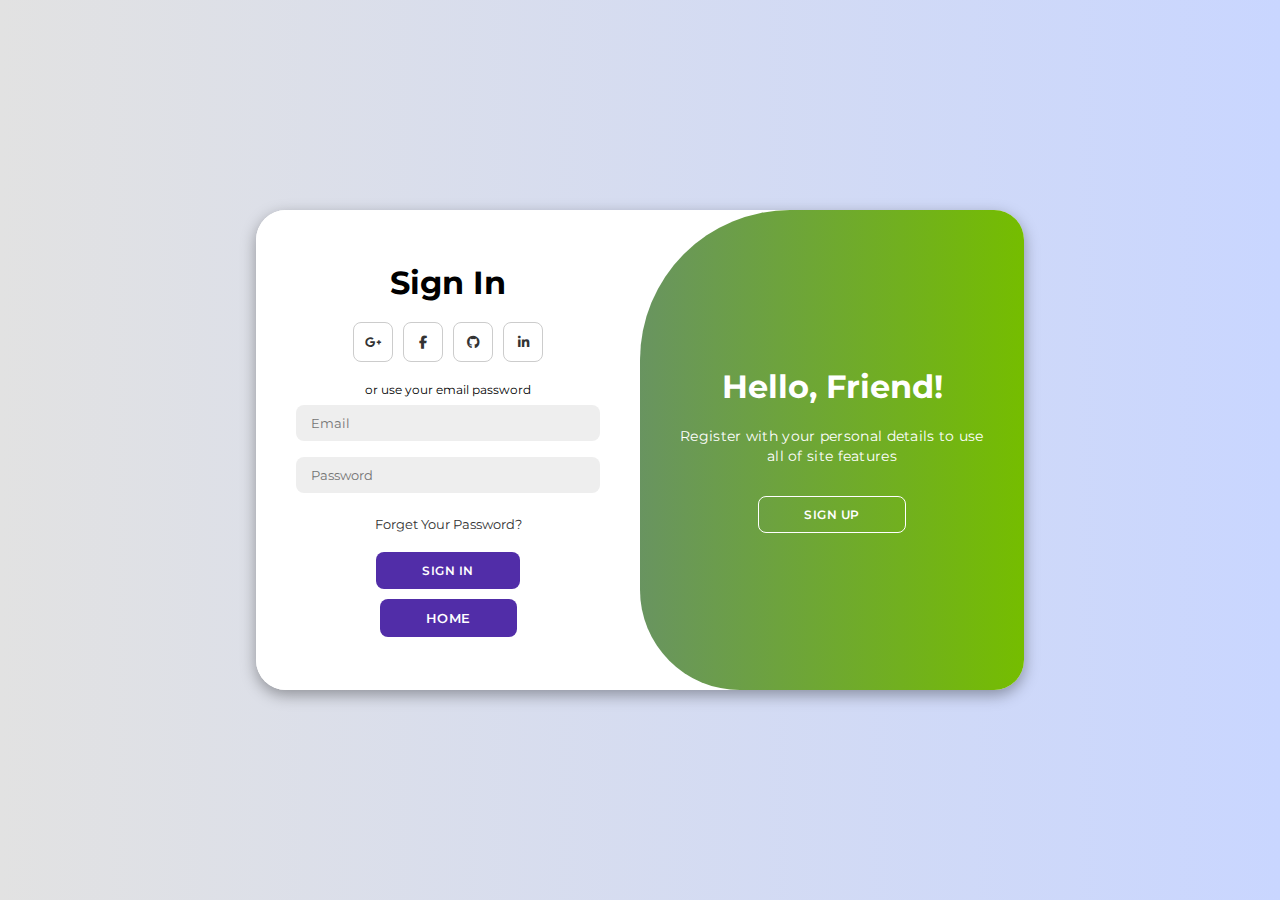
<file: e-commerce-master/loginandsignup/index.html>
<!DOCTYPE html>
<html lang="en">

<head>
    <meta charset="UTF-8">
    <meta name="viewport" content="width=device-width, initial-scale=1.0">
    <link rel="stylesheet" href="https://cdnjs.cloudflare.com/ajax/libs/font-awesome/6.4.2/css/all.min.css">
    <link rel="stylesheet" href="style.css">
    <title>Modern Login Page | AsmrProg</title>
</head>

<body>

    <div class="container" id="container">
        <div class="form-container sign-up">
            <form>
                <h1>Create Account</h1>
                <div class="social-icons">
                    <a href="#" class="icon"><i class="fa-brands fa-google-plus-g"></i></a>
                    <a href="#" class="icon"><i class="fa-brands fa-facebook-f"></i></a>
                    <a href="#" class="icon"><i class="fa-brands fa-github"></i></a>
                    <a href="#" class="icon"><i class="fa-brands fa-linkedin-in"></i></a>
                </div>
                <span>or use your email for registeration</span>
                <input type="text" placeholder="Name">
                <input type="email" placeholder="Email">
                <input type="password" placeholder="Password">
                <button>Sign Up</button>
                <button><a href="/e-commerce-master/index.html" style="color:white;">Home</a></button>
                
            </form>
        </div>
        <div class="form-container sign-in">
            <form>
                <h1>Sign In</h1>
                <div class="social-icons">
                    <a href="#" class="icon"><i class="fa-brands fa-google-plus-g"></i></a>
                    <a href="#" class="icon"><i class="fa-brands fa-facebook-f"></i></a>
                    <a href="#" class="icon"><i class="fa-brands fa-github"></i></a>
                    <a href="#" class="icon"><i class="fa-brands fa-linkedin-in"></i></a>
                </div>
                <span>or use your email password</span>
                <input type="email" placeholder="Email">
                <input type="password" placeholder="Password">
                <a href="#">Forget Your Password?</a>
                <button>Sign In</button>
                <button><a href="/e-commerce-master/index.html" style="color:white;">Home</a></button>
            </form>
        </div>
        <div class="toggle-container">
            <div class="toggle">
                <div class="toggle-panel toggle-left">
                    <h1>Welcome Back!</h1>
                    <p>Enter your personal details to use all of site features</p>
                    <button class="hidden" id="login">Sign In</button>
                </div>
                <div class="toggle-panel toggle-right">
                    <h1>Hello, Friend!</h1>
                    <p>Register with your personal details to use all of site features</p>
                    <button class="hidden" id="register">Sign Up</button>
                </div>
            </div>
        </div>
    </div>

    <script src="script.js"></script>
</body>

</html>
</file>
<file: e-commerce-master/loginandsignup/style.css>
@import url('https://fonts.googleapis.com/css2?family=Montserrat:wght@300;400;500;600;700&display=swap');

*{
    margin: 0;
    padding: 0;
    box-sizing: border-box;
    font-family: 'Montserrat', sans-serif;
}

body{
    background-color: #c9d6ff;
    background: linear-gradient(to right, #e2e2e2, #c9d6ff);
    display: flex;
    align-items: center;
    justify-content: center;
    flex-direction: column;
    height: 100vh;
}

.container{
    background-color: #fff;
    border-radius: 30px;
    box-shadow: 0 5px 15px rgba(0, 0, 0, 0.35);
    position: relative;
    overflow: hidden;
    width: 768px;
    max-width: 100%;
    min-height: 480px;
}

.container p{
    font-size: 14px;
    line-height: 20px;
    letter-spacing: 0.3px;
    margin: 20px 0;
}

.container span{
    font-size: 12px;
}

.container a{
    color: #333;
    font-size: 13px;
    text-decoration: none;
    margin: 15px 0 10px;
}

.container button{
    background-color: #512da8;
    color: #fff;
    font-size: 12px;
    padding: 10px 45px;
    border: 1px solid transparent;
    border-radius: 8px;
    font-weight: 600;
    letter-spacing: 0.5px;
    text-transform: uppercase;
    margin-top: 10px;
    cursor: pointer;
}

.container button.hidden{
    background-color: transparent;
    border-color: #fff;
}

.container form{
    background-color: #fff;
    display: flex;
    align-items: center;
    justify-content: center;
    flex-direction: column;
    padding: 0 40px;
    height: 100%;
}

.container input{
    background-color: #eee;
    border: none;
    margin: 8px 0;
    padding: 10px 15px;
    font-size: 13px;
    border-radius: 8px;
    width: 100%;
    outline: none;
}

.form-container{
    position: absolute;
    top: 0;
    height: 100%;
    transition: all 0.6s ease-in-out;
}

.sign-in{
    left: 0;
    width: 50%;
    z-index: 2;
}

.container.active .sign-in{
    transform: translateX(100%);
}

.sign-up{
    left: 0;
    width: 50%;
    opacity: 0;
    z-index: 1;
}

.container.active .sign-up{
    transform: translateX(100%);
    opacity: 1;
    z-index: 5;
    animation: move 0.6s;
}

@keyframes move{
    0%, 49.99%{
        opacity: 0;
        z-index: 1;
    }
    50%, 100%{
        opacity: 1;
        z-index: 5;
    }
}

.social-icons{
    margin: 20px 0;
}

.social-icons a{
    border: 1px solid #ccc;
    border-radius: 20%;
    display: inline-flex;
    justify-content: center;
    align-items: center;
    margin: 0 3px;
    width: 40px;
    height: 40px;
}

.toggle-container{
    position: absolute;
    top: 0;
    left: 50%;
    width: 50%;
    height: 100%;
    overflow: hidden;
    transition: all 0.6s ease-in-out;
    border-radius: 150px 0 0 100px;
    z-index: 1000;
}

.container.active .toggle-container{
    transform: translateX(-100%);
    border-radius: 0 150px 100px 0;
}

.toggle{
    background-color: #dbec7f;
    height: 100%;
    background: linear-gradient(to right, #5c6bc0, #75bd00);
    color: #fff;
    position: relative;
    left: -100%;
    height: 100%;
    width: 200%;
    transform: translateX(0);
    transition: all 0.6s ease-in-out;
}

.container.active .toggle{
    transform: translateX(50%);
}

.toggle-panel{
    position: absolute;
    width: 50%;
    height: 100%;
    display: flex;
    align-items: center;
    justify-content: center;
    flex-direction: column;
    padding: 0 30px;
    text-align: center;
    top: 0;
    transform: translateX(0);
    transition: all 0.6s ease-in-out;
}

.toggle-left{
    transform: translateX(-200%);
}

.container.active .toggle-left{
    transform: translateX(0);
}

.toggle-right{
    right: 0;
    transform: translateX(0);
}

.container.active .toggle-right{
    transform: translateX(200%);
}
</file>
